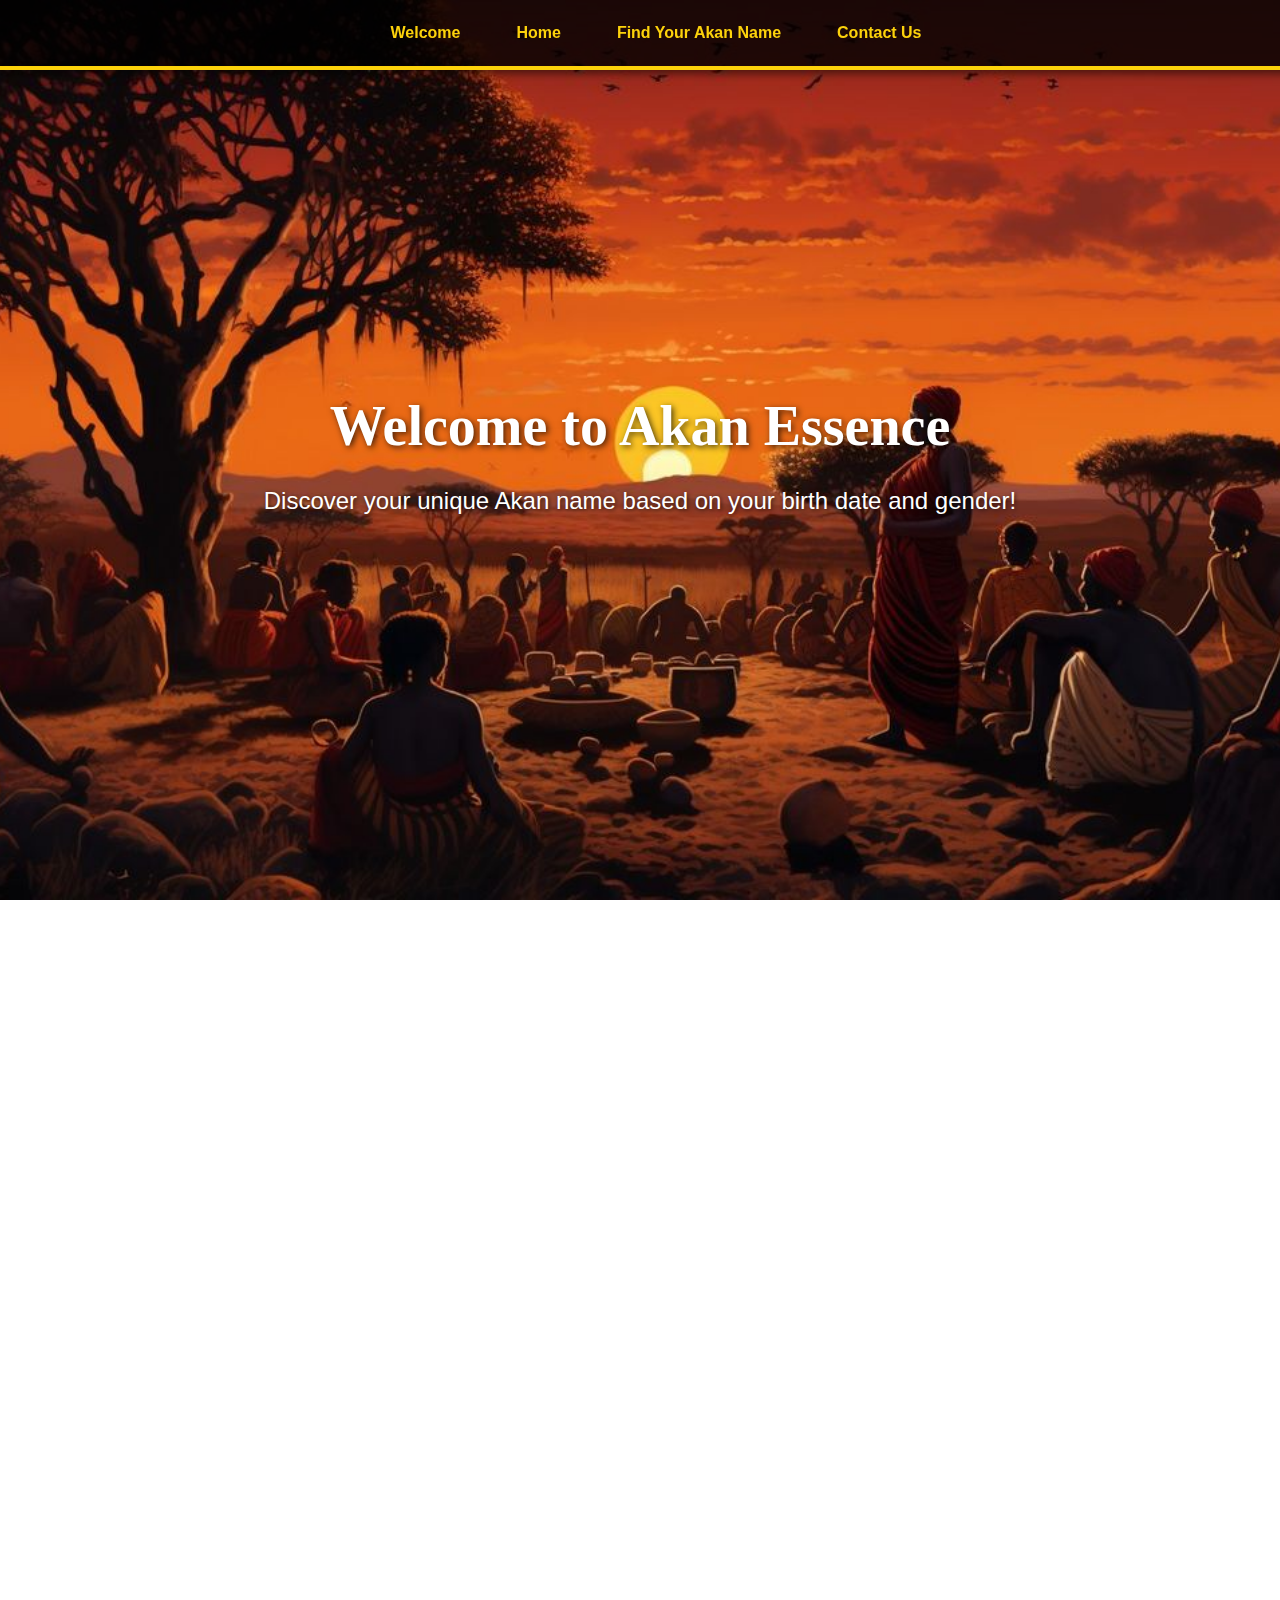
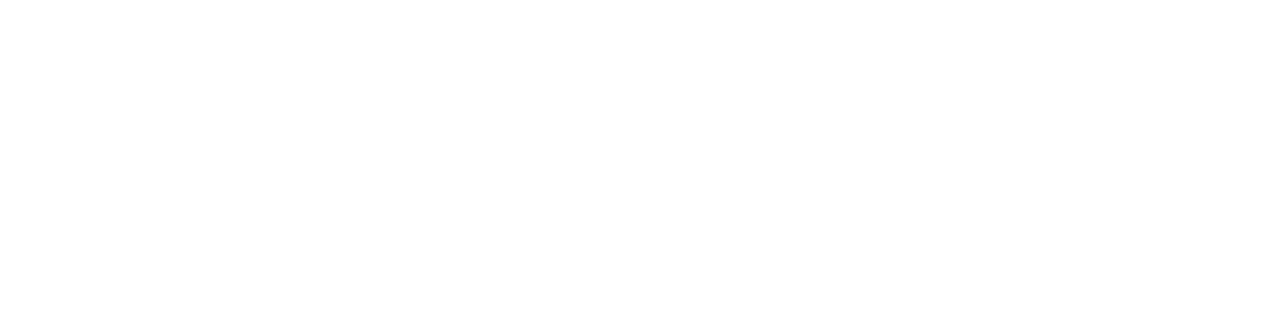
<file: index.html>
<!DOCTYPE html>
<html lang="en">
<head>
    <meta charset="UTF-8">
    <meta name="viewport" content="width=device-width, initial-scale=1.0">
    <title>Akan Name Generator</title>
    <link rel="stylesheet" href="html/css/style.css">
</head>
<body>
    <!-- Navigation Bar -->
    <nav>
        <a href="html/AkanName.html">Welcome</a>
        <a href="html/AkanName.html">Home</a>
        <a href="html/FAN.html">Find Your Akan Name</a>
        <a href="html/contact.html">Contact Us</a>
    </nav>

    <!-- Welcome Section (Hover Banner) -->
    <section id="welcome" class="full-screen">
        <div class="welcome-content">
            <h1>Welcome to Akan Essence</h1>
            <p>Discover your unique Akan name based on your birth date and gender!</p>
        </div>
    </section>
<br>
<br>
<br>
<br>
    <!-- Introduction Section -->
    <section id="Introduction" class="full-screen
        <div class="content">
            <h2>What Are Akan Names?</h2>
            <p>Akan names originate from the Akan people in Ghana and are based on the day of the week a person is born and their gender. These names carry spiritual and cultural significance.</p>
            
        </div>
    </section>
<br>
<br>
<br>
    
    <!-- JavaScript -->
    <script src="html/javascript/script.js"></script>
</body>
</html>
</file>
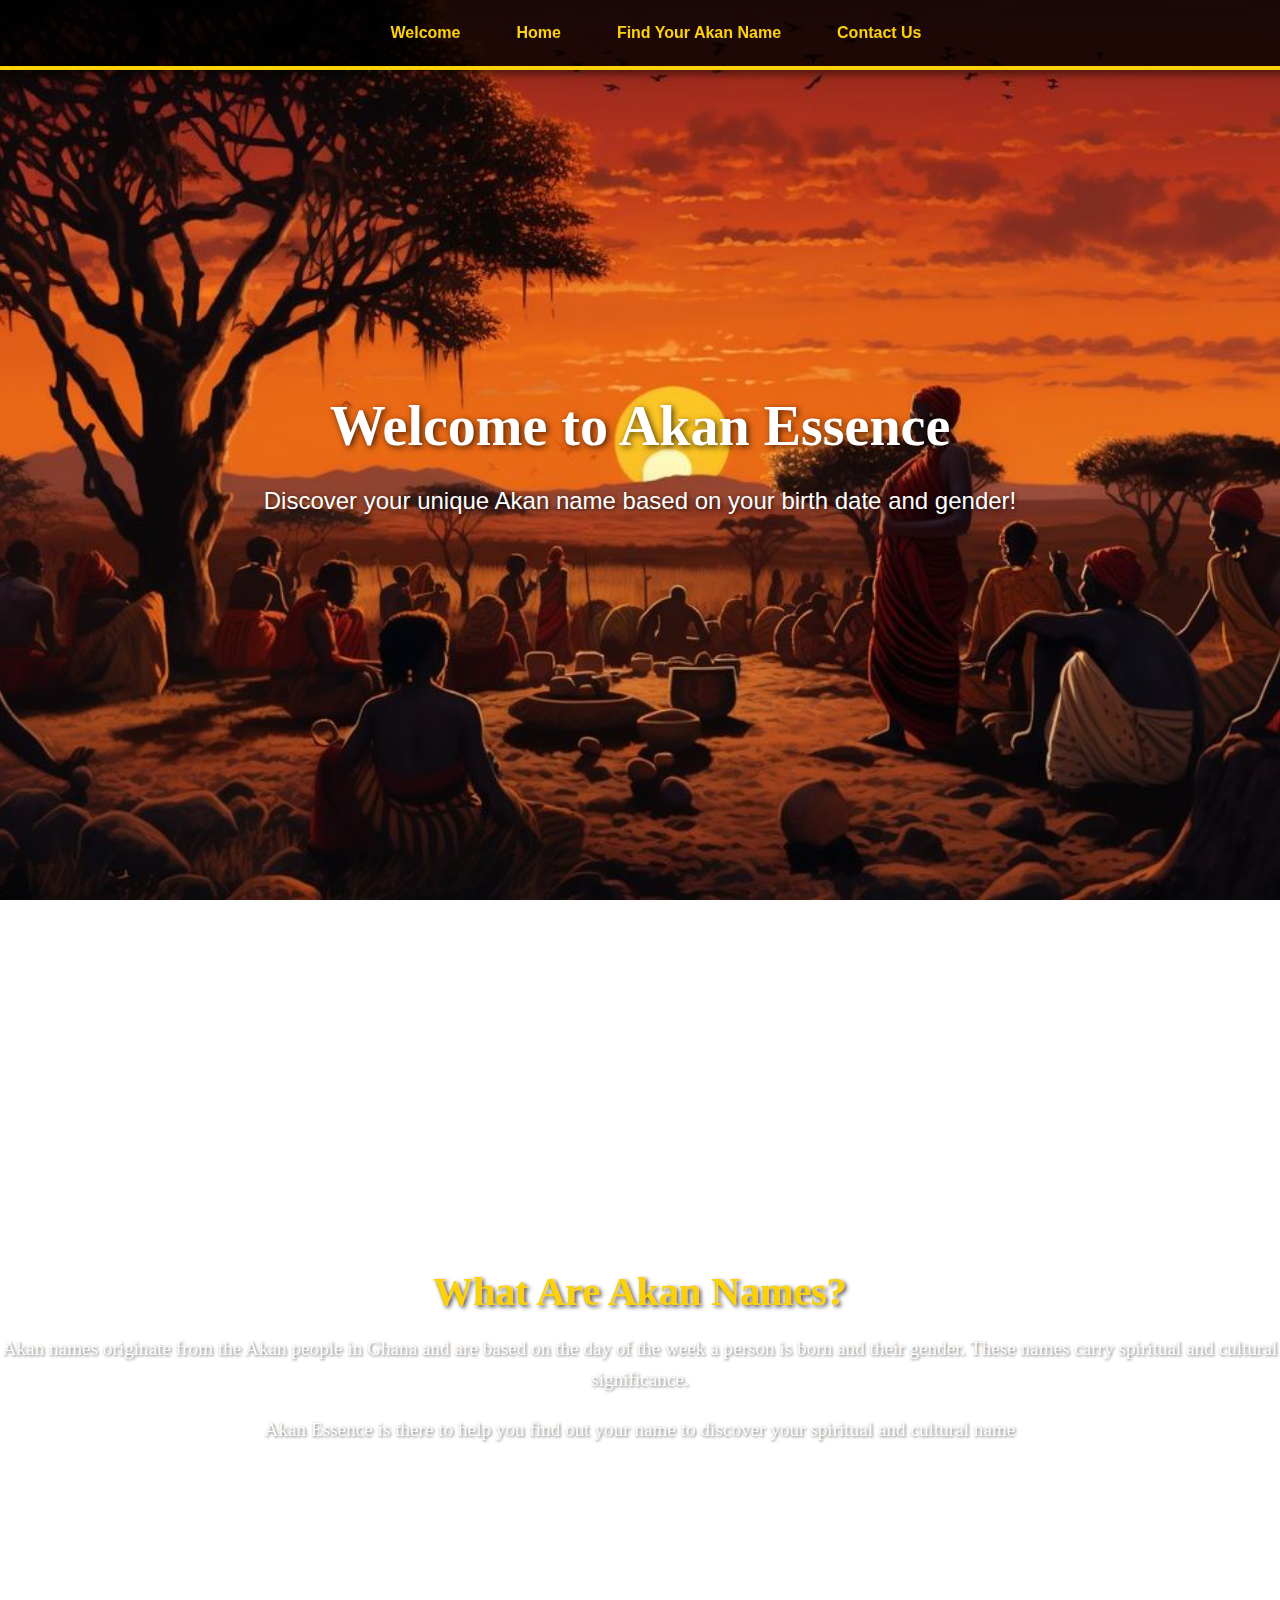
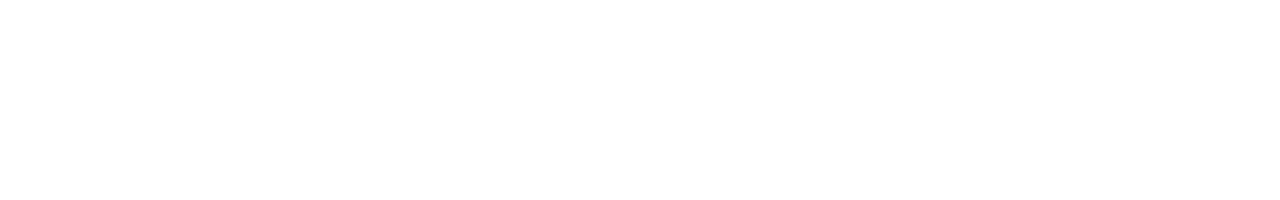
<file: html/AkanName.html>
<!DOCTYPE html>
<html lang="en">
<head>
    <meta charset="UTF-8">
    <meta name="viewport" content="width=device-width, initial-scale=1.0">
    <title>Akan Name Generator</title>
    <link rel="stylesheet" href="css/style.css">
</head>
<body>
    <!-- Navigation Bar -->
    <nav>
        <a href="AkanName.html">Welcome</a>
        <a href="AkanName.html">Home</a>
        <a href="FAN.html">Find Your Akan Name</a>
        <a href="contact.html">Contact Us</a>
    </nav>

    <!-- Welcome Section (Hover Banner) -->
    <section id="welcome" class="full-screen">
        <div class="welcome-content">
            <h1>Welcome to Akan Essence</h1>
            <p>Discover your unique Akan name based on your birth date and gender!</p>
        </div>
    </section>

    <!-- Introduction Section -->
    <section id="Introduction" class="scroll-section">
        <div class="content">
            <h2>What Are Akan Names?</h2>
            <p>Akan names originate from the Akan people in Ghana and are based on the day of the week a person is born and their gender. These names carry spiritual and cultural significance.</p>
            <p> Akan Essence is there to help you find out your name to discover your spiritual and cultural name</p>
        </div>
    </section>

    

</body>
</html>
</file>
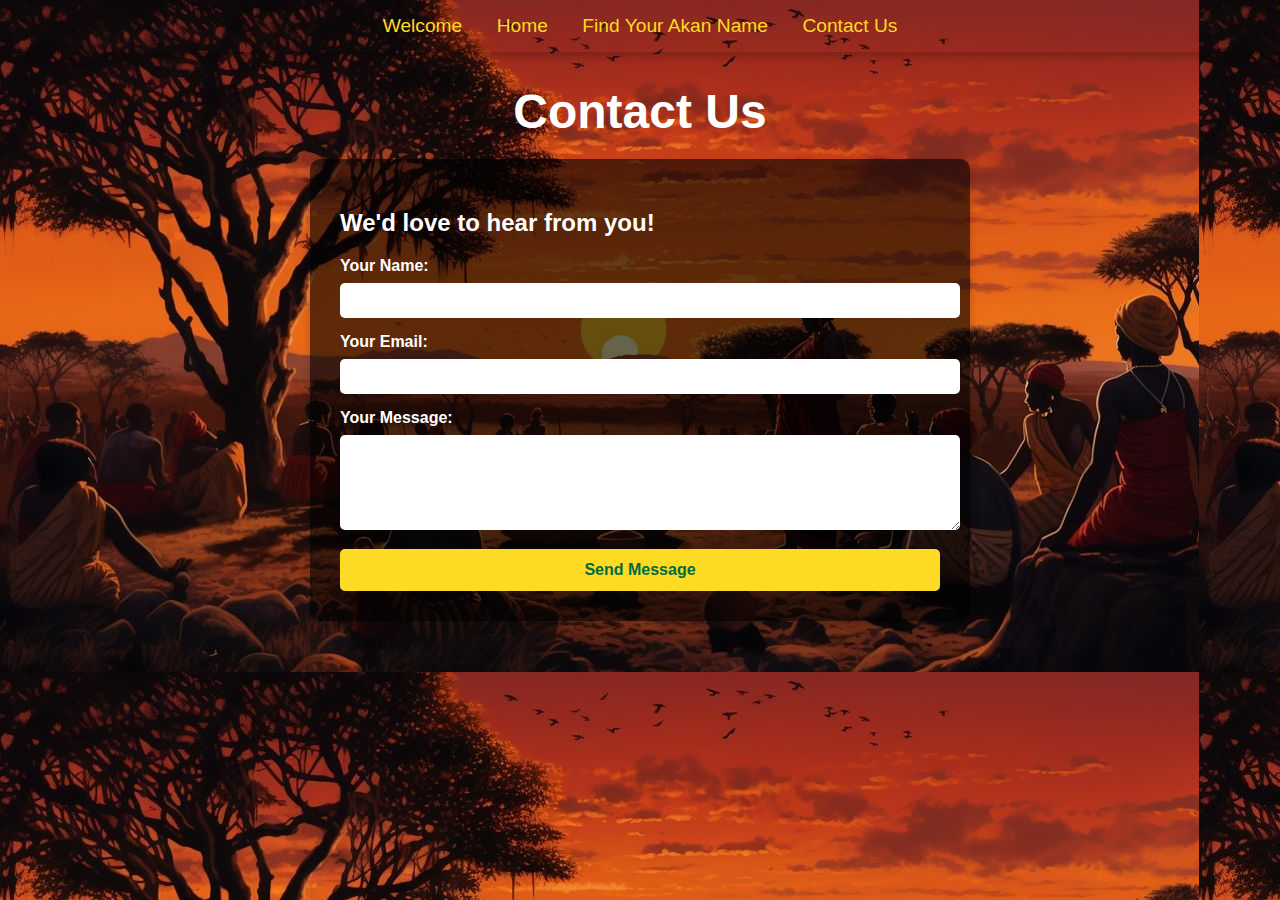
<file: html/contact.html>
<!DOCTYPE html>
<html lang="en">
<head>
    <meta charset="UTF-8">
    <meta name="viewport" content="width=device-width, initial-scale=1.0">
    <title>Contact Us</title>
    <style>
        /* General Reset */
        body {
            margin: 0;
            font-family: Arial, sans-serif;
            background-image: url('Images/Ghana.jpg');
            color: #ffffff;
            text-align: center;
            
        }
        /* Navigation Bar */
        nav {
            background-image:url('Images/Ghana.jpg');
            padding: 15px;
            box-shadow: 0px 4px 8px rgba(0, 0, 0, 0.2);
        }

        nav a {
            color: #fdda24;
            text-decoration: none;
            margin: 0 15px;
            font-size: 1.2rem;
            transition: color 0.3s ease;
        }

        nav a:hover {
            color: #ffffff;
        }

        h1 {
            font-size: 3rem;
            margin-bottom: 20px;
        }

        /* Form Section */
        .contact-form {
            background-color: rgba(0, 0, 0, 0.6);
            padding: 30px;
            border-radius: 10px;
            box-shadow: 0px 4px 8px rgba(0, 0, 0, 0.2);
            max-width: 600px;
            margin: 0 auto;
            text-align: left;
        }

        .contact-form label {
            display: block;
            margin-bottom: 8px;
            font-weight: bold;
        }

        .contact-form input,
        .contact-form textarea {
            width: 100%;
            padding: 10px;
            margin-bottom: 15px;
            border: none;
            border-radius: 5px;
        }

        .contact-form button {
            width: 100%;
            padding: 12px;
            border: none;
            border-radius: 5px;
            background-color: #fdda24;
            color: #006b3f;
            font-size: 1rem;
            font-weight: bold;
            cursor: pointer;
            transition: background-color 0.3s ease;
        }

        .contact-form button:hover {
            background-color: #ffc107;
        }
    </style>
</head>
<body>
    <nav>
    <a href="AkanName.html">Welcome</a>
    <a href="AkanName.html">Home</a>
    <a href="FAN.html">Find Your Akan Name</a>
    <a href="contact.html">Contact Us</a>
</nav>

    <h1>Contact Us</h1>

    <div class="contact-form">
        <h2>We'd love to hear from you!</h2>
        <form id="contact-form" method="POST">
            <label for="name">Your Name:</label>
            <input type="text" id="name" name="name" required>

            <label for="email">Your Email:</label>
            <input type="email" id="email" name="email" required>

            <label for="message">Your Message:</label>
            <textarea id="message" name="message" rows="5" required></textarea>

            <button type="submit">Send Message</button>
        </form>
    </div>

    
</body>
</html>
</file>
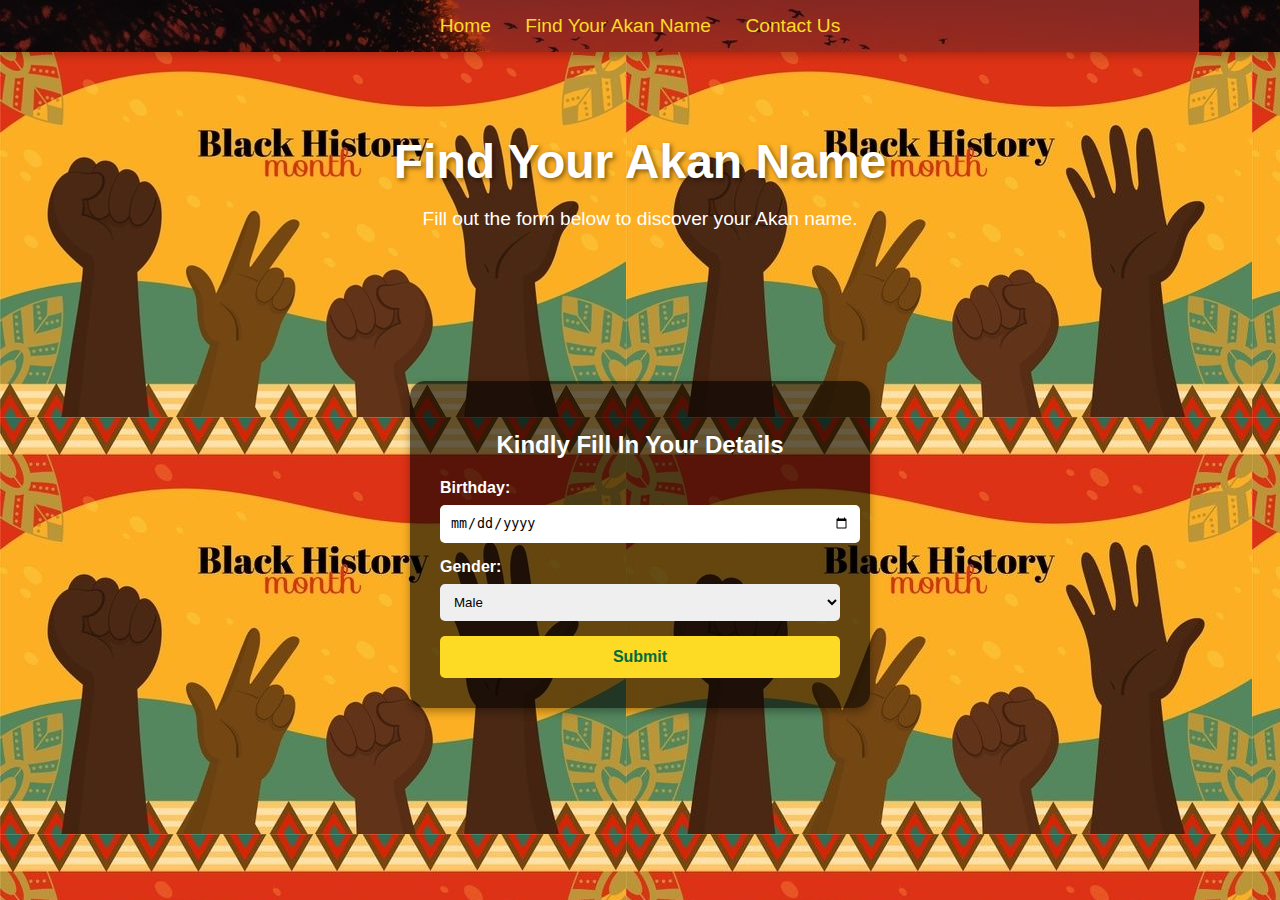
<file: html/FAN.html>
<!DOCTYPE html>
<html lang="en">
<head>
    <meta charset="UTF-8">
    <meta name="viewport" content="width=device-width, initial-scale=1.0">
    <title>Find Your Akan Name</title>
    <style>
        /* General Reset */
        body {
            margin: 0;
            font-family: Arial, sans-serif;
            background-image: url('Images/BHM.jpg');
            color: #ffffff;
        }

        /* Navigation Bar */
        nav {
            background-image:url('Images/Ghana.jpg');
            padding: 15px;
            text-align: center;
            box-shadow: 0px 4px 8px rgba(0, 0, 0, 0.2);
        }

        nav a {
            color: #fdda24;
            text-decoration: none;
            margin: 0 15px;
            font-size: 1.2rem;
            transition: color 0.3s ease;
        }

        nav a:hover {
            color: #ffffff;
        }

        /* Header Section */
        header {
            text-align: center;
            padding: 50px 20px;
        }

        header h1 {
            font-size: 3rem;
            text-shadow: 2px 2px 5px rgba(0, 0, 0, 0.5);
            margin-bottom: 10px;
        }

        header p {
            font-size: 1.2rem;
        }

        /* Form Section */
        main {
            display: flex;
            justify-content: center;
            align-items: center;
            min-height: 50vh;
            padding: 20px;
        }

        .card {
            background: rgba(0, 0, 0, 0.6);
            border-radius: 15px;
            padding: 30px;
            width: 100%;
            max-width: 400px;
            box-shadow: 0px 4px 8px rgba(0, 0, 0, 0.3);
            animation: fadeIn 1.5s ease;
        }

        .card h2 {
            text-align: center;
            margin-bottom: 20px;
        }

        .card label {
            display: block;
            margin-bottom: 8px;
            font-weight: bold;
        }

        .card input,
        .card select {
            width: 100%;
            padding: 10px;
            margin-bottom: 15px;
            border: none;
            border-radius: 5px;
        }

        .card button {
            width: 100%;
            padding: 12px;
            border: none;
            border-radius: 5px;
            background-color: #fdda24;
            color: #006b3f;
            font-size: 1rem;
            font-weight: bold;
            cursor: pointer;
            transition: background-color 0.3s ease;
        }

        .card button:hover {
            background-color: #ffc107;
        }

        /* Animations */
        @keyframes fadeIn {
            from {
                opacity: 0;
                transform: translateY(20px);
            }
            to {
                opacity: 1;
                transform: translateY(0);
            }
        }
    </style>
</head>
<body>
    <!-- Navigation Bar -->
    <nav>
        <a href="AkanName.html">Home</a>
        <a href="FAN.html">Find Your Akan Name</a>
        <a href="contact.html">Contact Us</a>
    </nav>

    <!-- Form Section -->
    <header>
        <h1>Find Your Akan Name</h1>
        <p>Fill out the form below to discover your Akan name.</p>
    </header>

    <main>
        <div class="card">
            <form id="name-form">
                <h2>Kindly Fill In Your Details</h2>
                <label for="birthday">Birthday:</label>
                <input type="date" id="birthday" name="birthday" required>

                <label for="gender">Gender:</label>
                <select id="gender" name="gender" required>
                    <option value="male">Male</option>
                    <option value="female">Female</option>
                </select>

                <button type="submit">Submit</button>
            </form>
        </div>
    </main>

        <script src="javascript/script.js">
        
    </script>
</body>
</html>
</file>
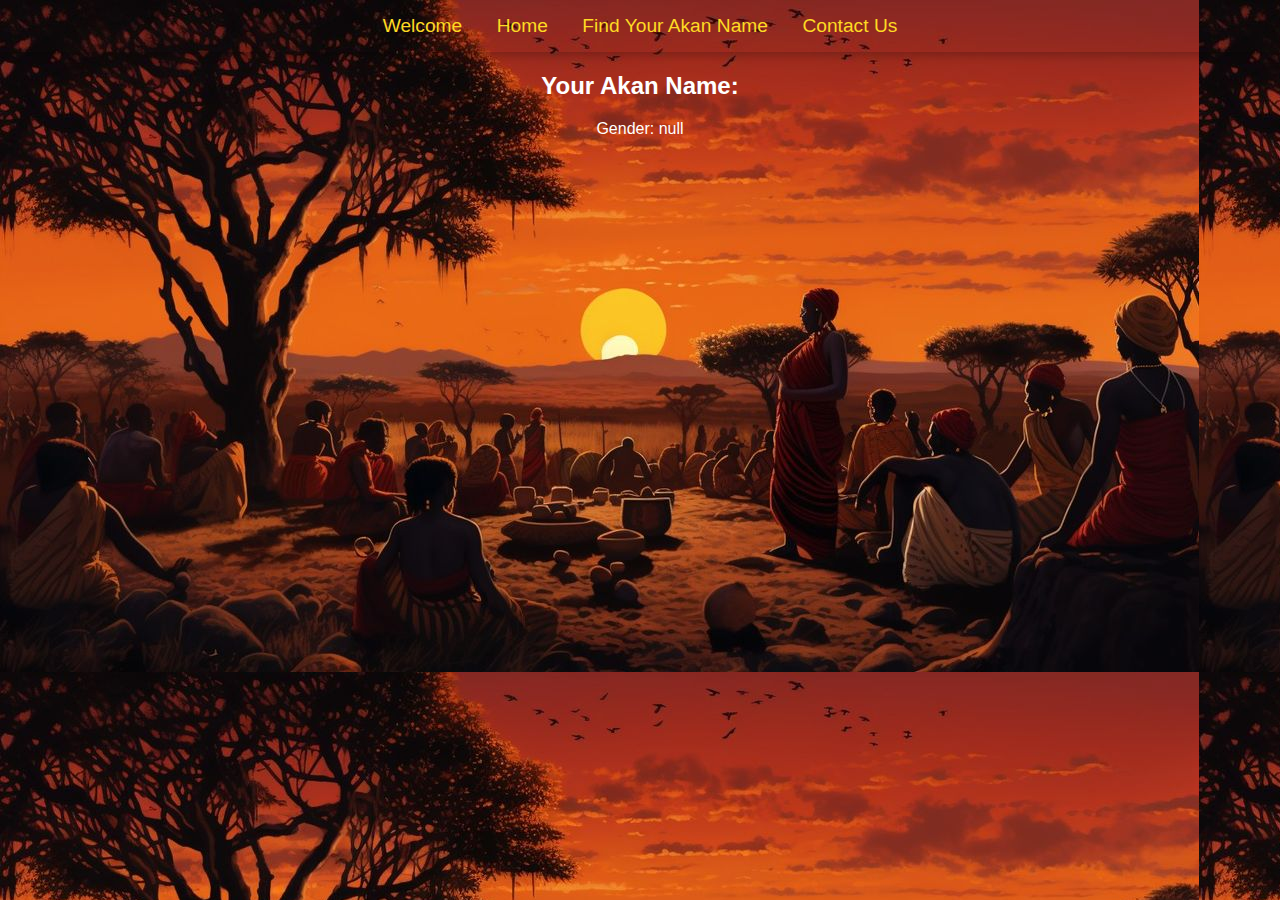
<file: html/result.html>
<!DOCTYPE html>
<html lang="en">
<head>
    <meta charset="UTF-8">
    <meta name="viewport" content="width=device-width, initial-scale=1.0">
    <title>Your Akan Name</title>
    <style>
        /* General Reset */
        body {
            margin: 0;
            font-family: Arial, sans-serif;
            background-image: url('Images/Ghana.jpg');
            color: #ffffff;
            text-align: center;
            
        }

        /* Navigation Bar */
        nav {
            background-image:url('Images/Ghana.jpg');
            padding: 15px;
            box-shadow: 0px 4px 8px rgba(0, 0, 0, 0.2);
        }

        nav a {
            color: #fdda24;
            text-decoration: none;
            margin: 0 15px;
            font-size: 1.2rem;
            transition: color 0.3s ease;
        }

        nav a:hover {
            color: #ffffff;
        }

        h1 {
            font-size: 3rem;
            margin-bottom: 20px;
        }

       
    </style>
</head>
<body>
    
        <nav>
            <a href="AkanName.html">Welcome</a>
            <a href="AkanName.html">Home</a>
            <a href="FAN.html">Find Your Akan Name</a>
            <a href="contact.html">Contact Us</a>
        </nav>


  

    <h2>Your Akan Name:</h2>
    <p id="akanName"></p>
    <p id="gender"></p>

    <script>
        // Get the URL parameters
        const urlParams = new URLSearchParams(window.location.search);
        const akanName = urlParams.get('akanName');
        const gender = urlParams.get('gender');

        // Display the Akan name and gender
        document.getElementById('akanName').innerText = akanName;
        document.getElementById('gender').innerText = `Gender: ${gender}`;
    </script>
</body>
</html>
</file>
<file: html/css/style.css>
/* General Styles */
body {
    font-family: 'Poppins', sans-serif;
    margin: 0;
    padding: 0;
    color: #333;
    scroll-behavior: smooth; /* Enable smooth scrolling */
}

/* Navigation Bar */
nav {
    background: rgba(0, 0, 0, 0.8);
    position: fixed;
    top: 0;
    width: 100%;
    z-index: 10;
    padding: 1rem;
    display: flex;
    justify-content: center;
    gap: 1.5rem;
    border-bottom: 4px solid #fcd20b;
    box-shadow: 0 4px 8px rgba(0, 0, 0, 0.5);
}

nav a {
    text-decoration: none;
    color: #fcd20b;
    font-size: 1rem;
    font-weight: 600;
    text-transform:none;
    padding: 0.5rem 1rem;
    border-radius: 8px;
    transition: background 0.3s, transform 0.3s;
}

nav a:hover {
    background: #fcd20b;
    color: #000;
    transform: scale(1.1);
}

/* Full-Screen Welcome Banner */
.full-screen {
    height: 100vh;
    display: flex;
    justify-content: center;
    align-items: center;
    background: url('../Images/Ghana.jpg') no-repeat center center fixed;
    background-size: cover;
    color: #fff;
    text-align: center;
    position: relative;
}

.full-screen .welcome-content h1 {
    font-size: 3.5rem;
    font-family: 'Pacifico', cursive;
    text-shadow: 2px 2px 6px rgba(0, 0, 0, 0.7);
    margin-bottom: 1rem;
}

.full-screen .welcome-content p {
    font-size: 1.5rem;
    line-height: 1.6;
    text-shadow: 1px 1px 4px rgba(0, 0, 0, 0.7);
}

/* Introduction Section */
.scroll-section {
    height: 100vh; /* Make it full screen */
    display: flex;
    justify-content: center;
    align-items: center;
    background: url('../Images/Ghana.jpg') no-repeat center center fixed; /* Background image */
    background-size: cover; /* Ensure the image covers the entire section */
    color: #fff; /* Set text color for contrast */
    text-align: center;
}

.scroll-section .content h2 {
    font-size: 2.5rem;
    font-family: 'Pacifico', cursive;
    color: #fcd20b; /* Mild yellow heading */
    text-shadow: 2px 2px 4px rgba(0, 0, 0, 0.7); /* Add text shadow for better readability */
    margin-bottom: 1rem;
}

.scroll-section .content p {
    font-size: 1.2rem;
    font-family: 'Pacifico', cursive;
    line-height: 1.6;
    text-shadow: 1px 1px 3px rgba(0, 0, 0, 0.6); /* Add text shadow for readability */
}

/* Footer */
footer {
    text-align: center;
    padding: 1rem;
    background: rgba(0, 0, 0, 0.8);
    color: #fcd20b;
    margin-top: 2rem;
}

footer p {
    font-size: 1rem;
    margin: 0;
}

/* Responsive Design */
@media screen and (max-width: 768px) {
    nav {
        flex-direction: column;
        align-items: center;
    }

    nav a {
        margin: 0.5rem 0;
    }

    .full-screen .welcome-content h1 {
        font-size: 2.5rem;
    }

    .scroll-section .content h2 {
        font-size: 2rem;
    }
}
</file>
